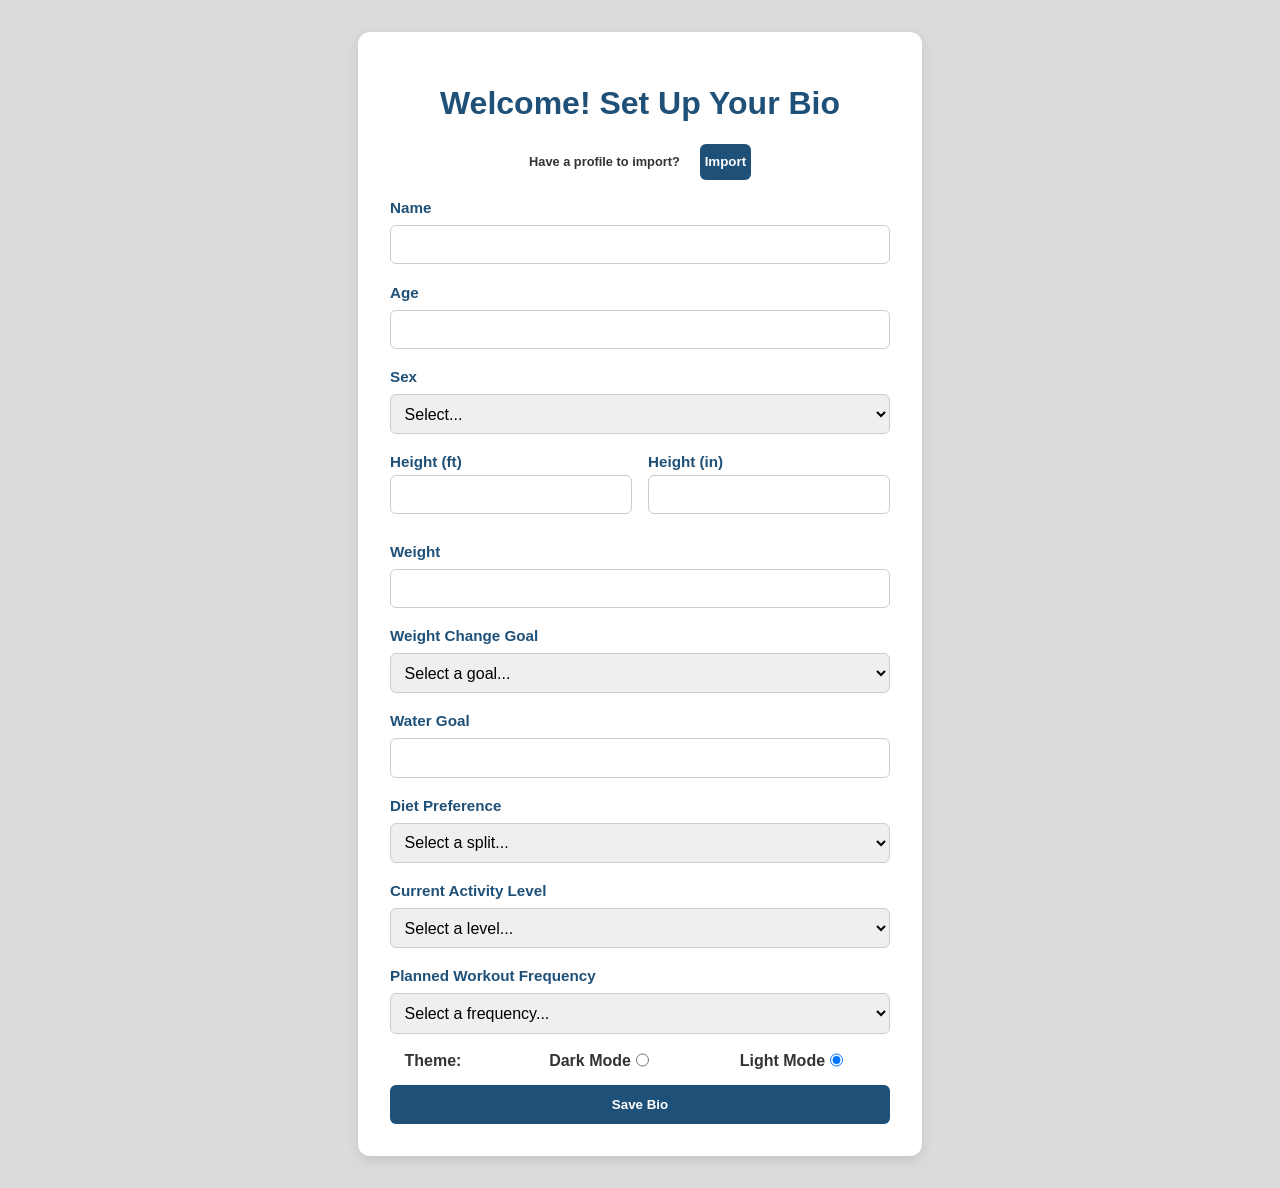
<file: index.html>
<!DOCTYPE html>
<html lang="en">

    <head>
        <meta charset="UTF-8">
        <title> Health App </title>
        <link rel="stylesheet" href="./styles/home.css">
        <link rel="stylesheet" href="./styles/header.css">
        <link rel="stylesheet" href="./styles/footer.css">
        <link rel="icon" type="image/x-icon" href="./images/favicon.ico">
    </head>

    <body>

        <header>
            <div id="header-top">
                <div id="title-logo">
                    <h1 id="title"><a href="index.html">Health Journal</a></h1>
                    <img id="logo" src="./images/heart" alt="Heart icon representing health and wellness">
                </div>
                <div id="world-clock">00:00:00 AM</div>
                <div id="nav-expand"></div>
            </div>

            <nav>
                <div id="menubar">
                    <ul>
                        <li><a href="index.html">Home</a></li>
                        <li><a href="nutrition.html">Nutrition</a></li>
                        <li><a href="exercise.html">Exercise</a></li>
                        <li><a href="bio.html">Bio</a></li>
                    </ul>
                </div>
            </nav>
        </header>


        <div class="grid-container">
            <div class="top-row">
                <h2 id="welcome"> Welcome Back,</h2>
                <h2 id="name"> No Name Found </h2>

            </div>

            <div id="col1" class="col">
                <h3><a href="bio.html">Daily Goals</a></h3>
                <div class="goals-div">
                </div>
            </div>

            <div id="col2" class="col">
                <h3><a href="nutrition.html">Nutrition</a></h3>
                <div class="nutrition-grid">
                    <div class="nutrient-group">
                        <div class="nutrient" id="prot">000%</div>
                        <div class="label">Protein</div>
                    </div>
                    <div class="nutrient-group">
                        <div class="nutrient" id="carb">000%</div>
                        <div class="label">Carbs</div>
                    </div>
                    <div class="nutrient-group">
                        <div class="nutrient" id="cal">000%</div>
                        <div class="label">Calories</div>
                    </div>
                    <div class="nutrient-group">
                        <div class="nutrient" id="fat">000%</div>
                        <div class="label">Fats</div>
                    </div>
                    <div class="nutrient-group">
                        <div class="nutrient" id="water">000%</div>
                        <div class="label">Water</div>
                    </div>
                </div>
            </div>

            <div id="col3" class="col">
                <h3><a href="exercise.html">Exercise</a></h3>
                <h4 id="split-label"> Today's Workout </h4>
                <h4 id="split-day"> No Workout Found</h4>
            </div>

        </div>
        

        <footer class="foot">
            <h1 id="resources-title" class="foot"> More Resources:</h1>
            <ul class="foot">
                <li class="foot"><a class="foot" href="https://www.myplate.gov/">MyPlate</a></li>
                <li class="foot"><a class="foot" href="https://www.jmu.edu/recreation/index.shtml">UREC</a></li>
            </ul>
        </footer>

        <script src="./scripts/header.js"></script>
        <script type="module" src="./scripts/home.js"></script>
    </body>
    



</html>
</file>
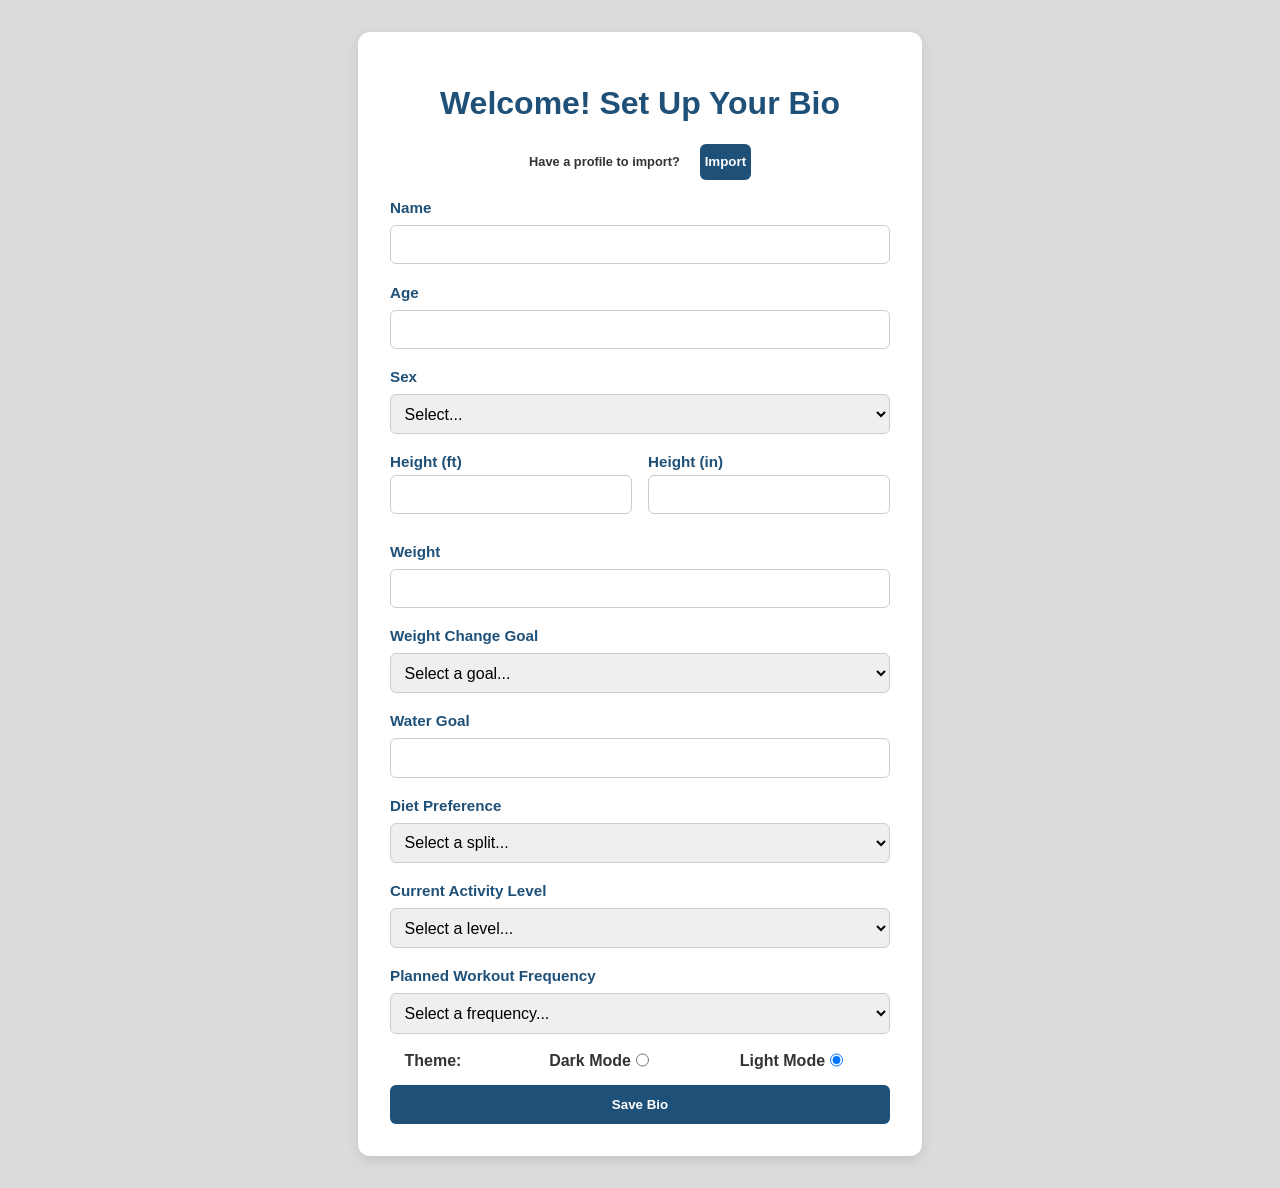
<file: bio.html>
<!DOCTYPE html>
<html lang="en">

    <head>
        <meta charset="UTF-8">
        <title> Bio </title>
        <link rel="stylesheet" href="./styles/header.css">
        <link rel="stylesheet" href="./styles/bio.css">
        <link rel="stylesheet" href="./styles/footer.css">
        <link rel="icon" type="image/x-icon" href="./images/favicon.ico">
    </head>

    <body>
        <header>
            <div id="header-top">
                <div id="title-logo">
                    <h1 id="title"><a href="index.html">Health Journal</a></h1>
                    <img id="logo" src="./images/heart" alt="Heart icon representing health and wellness">
                </div>
                <div id="world-clock">00:00:00 AM</div>
                <div id="nav-expand"></div>
            </div>

            <nav>
                <div id="menubar">
                    <ul>
                        <li><a href="index.html">Home</a></li>
                        <li><a href="nutrition.html">Nutrition</a></li>
                        <li><a href="exercise.html">Exercise</a></li>
                        <li><a href="bio.html">Bio</a></li>
                    </ul>
                </div>
            </nav>
        </header>
        <div id="bio-header">
            <button class="bio-butn" id="edit-profile-butn">Edit Profile</button>
            <button class="bio-butn" id="delete-profile">Delete Profile</button>
            <h2 id="bio-title"> Bio </h2>
            <button class="bio-butn" id="export-profile">Export Profile</button>
            <button class="bio-butn" id="change-mode-butn">Dark Mode</button>
        </div>
        
        <div id="bio-box">
            <section class="bio-section">
                <h3>Personal Information</h3>
                <ul>
                    <li><span>Name:</span><strong><span data-key="name"></span></strong></li>
                    <li><span>Age:</span><strong><span data-key="age"></span></strong></li>
                    <li><span>Sex:</span><strong><span data-key="sex"></span></strong></li>
                    <li><span>Height:</span><strong><span data-key="height"></span></strong></li>
                    <li><span>Weight:</span><strong><span data-key="weight"></span><span></span></strong></li>
                </ul>
            </section>

            <section class="bio-section">
                <h3>Health Goals</h3>
                <p id="goal-hint"> Edit Profile to Add Goals!</p>
                <ul id="goals-list">
                    <li>
                        <label>
                            <input type="checkbox" data-key="goal1">
                            <span>Drink 8 Cups of water</span>
                        </label>
                    </li>
                    <li>
                        <label>
                            <input type="checkbox" data-key="goal2">
                            <span>Walk 10,000 Steps</span>
                        </label>
                    </li>
                    <li>
                        <label>
                            <input type="checkbox" data-key="goal3">
                            <span>Sleep at least 7 hours</span>
                        </label>
                    </li>
                </ul>
            </section>

            <section class="bio-section">
                <h3>Nutrition Preferences</h3>
                <ul>
                    <li>
                        <span>Weight Goal:</span>
                        <strong><span data-key="goal"></span></strong>
                    </li>
                    <li>
                        <span>Water Intake:</span>
                        <strong><span data-key="water-goal"></span></strong>
                    </li>
                    <li>
                        <span>Macro Goal:</span>
                        <strong><span data-key="macro-split"></span></strong>
                    </li>
                    <li>
                        <span>Activity Level:</span>
                        <strong><span data-key="activity-lvl"></span></strong>
                    </li>
                    <li>
                        <span>Workout Frequency:</span>
                        <strong><span data-key="workout-freq"></span></strong>
                    </li>
                </ul>
            </section>
        </div>

        <script src="./scripts/header.js"></script>

        <footer class="foot">
            <h1 id="resources-title" class="foot"> More Resources:</h1>
            <ul class="foot">
                <li class="foot"><a class="foot" href="https://www.myplate.gov/">MyPlate</a></li>
                <li class="foot"><a class="foot" href="https://www.jmu.edu/recreation/index.shtml">UREC</a></li>
            </ul>
        </footer>

        <script type="module" src="./scripts/bio.js"></script>
    </body>



</html>
</file>
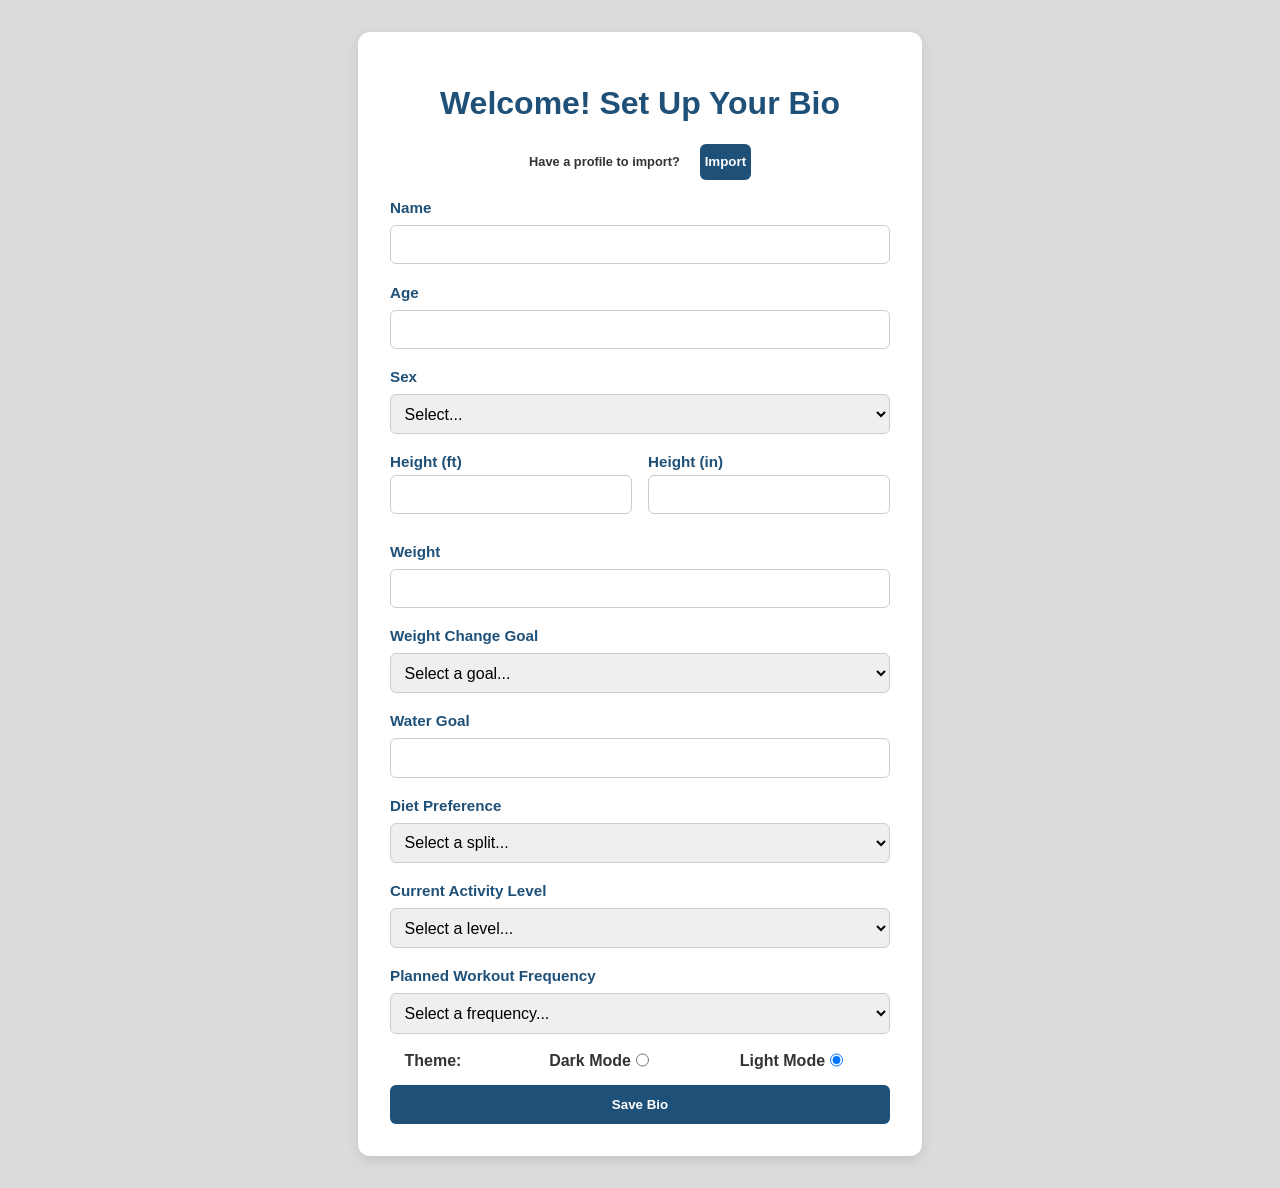
<file: exercise.html>
<!DOCTYPE html>
<html lang="en">

    <head>
        <meta charset="UTF-8">
        <title> Exercise </title>
        <link rel="stylesheet" href="./styles/header.css">
        <link rel="stylesheet" href="./styles/exercise.css">
        <link rel="stylesheet" href="./styles/footer.css">
        <link rel="icon" type="image/x-icon" href="./images/favicon.ico">
    </head>

    <body>
        <header>
            <div id="header-top">
                <div id="title-logo">
                    <h1 id="title"><a href="index.html">Health Journal</a></h1>
                    <img id="logo" src="./images/heart" alt="Heart icon representing health and wellness">
                </div>
                <div id="world-clock">00:00:00 AM</div>
                <div id="nav-expand"></div>
            </div>

            <nav>
                <div id="menubar">
                    <ul>
                        <li><a href="index.html">Home</a></li>
                        <li><a href="nutrition.html">Nutrition</a></li>
                        <li><a href="exercise.html">Exercise</a></li>
                        <li><a href="bio.html">Bio</a></li>
                    </ul>
                </div>
            </nav>
        </header>
        <h2 id="exercises-title"> Exercise </h2>
        <div id="exercise-box">
            <div id="exercise-box-header">
                <div id="day-div">
                    <button id="prev-day" class="change-day">&lt;</button>
                    <h1 id="day-label"> Day X </h1>
                    <button id="next-day" class="change-day">&gt;</button>
                </div>
            </div>

            <div id="exercise-box-body">
                <h2 id="split-name">Push Day</h2>
                <div id="lists-div">
                    <div class="muscle-box">
                        <label>Chest</label>
                        <ul class="exercise-list">
                            <li>Incline Dumbbell Press</li>
                            <li>Cable Chest Flies</li>
                        </ul>
                    </div>

                    <div class="muscle-box">
                        <label>Tricep</label>
                        <ul class="exercise-list">
                            <li>Cable Tricep Pushdown</li>
                            <li>Single Arm Tricep Overhead Extension</li>
                        </ul>
                    </div>

                    <div class="muscle-box">
                        <label>Shoulder</label>
                        <ul class="exercise-list">
                            <li>Dumbbell Lateral Raises</li>
                            <li>Dumbbell Shoulder Press</li>
                        </ul>
                    </div>

                </div>
            </div>
        </div>

        <script src="./scripts/header.js"></script>
        <script type="module" src="./scripts/exercise.js"></script>

        <footer class="foot">
            <h1 id="resources-title" class="foot"> More Resources:</h1>
            <ul class="foot">
                <li class="foot"><a class="foot" href="https://www.myplate.gov/">MyPlate</a></li>
                <li class="foot"><a class="foot" href="https://www.jmu.edu/recreation/index.shtml">UREC</a></li>
            </ul>
        </footer>
    </body>



</html>
</file>
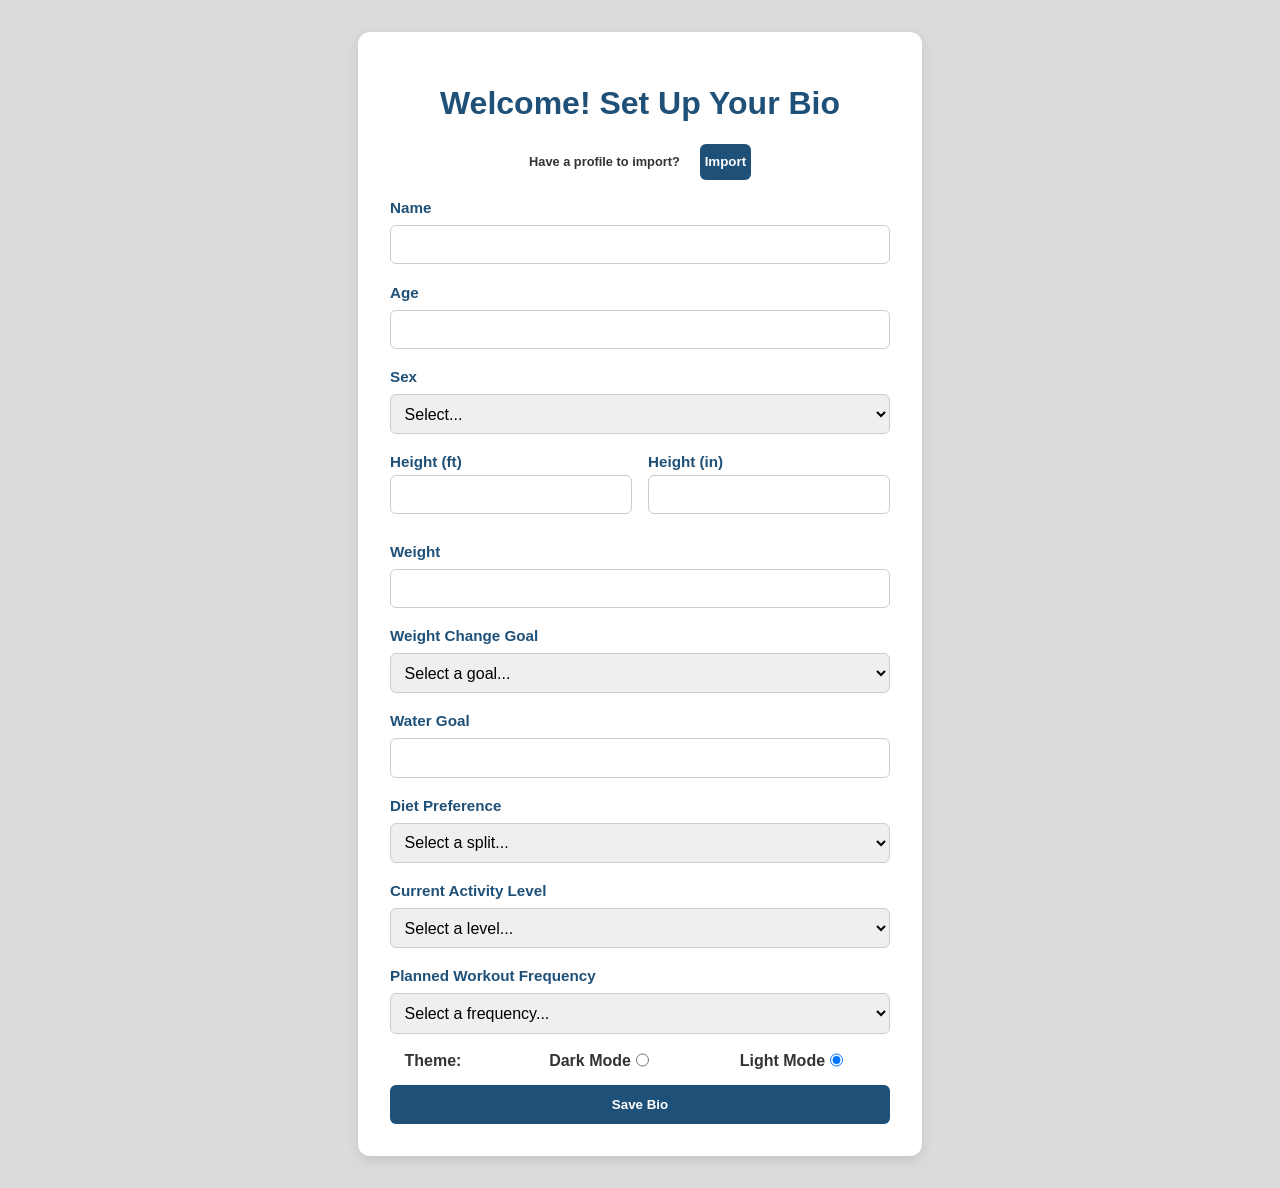
<file: nutrition.html>
<!DOCTYPE html>
<html lang="en">

    <head>
        <meta charset="UTF-8">
        <title> Nutrition </title>
        <link rel="stylesheet" href="./styles/header.css">
        <link rel="stylesheet" href="./styles/nutrition.css">
        <link rel="stylesheet" href="./styles/footer.css">
        <link rel="icon" type="image/x-icon" href="./images/favicon.ico">
    </head>

    <body>
        <header>
            <div id="header-top">
                <div id="title-logo">
                    <h1 id="title"><a href="index.html">Health Journal</a></h1>
                    <img id="logo" src="./images/heart" alt="Heart icon representing health and wellness">
                </div>
                <div id="world-clock">00:00:00 AM</div>
                <div id="nav-expand"></div>
            </div>

            <nav>
                <div id="menubar">
                    <ul>
                        <li><a href="index.html">Home</a></li>
                        <li><a href="nutrition.html">Nutrition</a></li>
                        <li><a href="exercise.html">Exercise</a></li>
                        <li><a href="bio.html">Bio</a></li>
                    </ul>
                </div>
            </nav>
        </header>
        <h2 id="nutr-title"> Nutrition </h2>
        <div id="nutr-box">
            <div id="nutr-box-header">
                <div id="header-left">
                    <button id="add-food-butn">Add Food</button>
                </div>
                <div id="day-div">
                    <button id="prev-day" class="change-day">&lt;</button>
                    <h1 id="day-label"> Day X </h1>
                    <button id="next-day" class="change-day">&gt;</button>
                </div>
                <div id="header-right">
                    <button id="toggle-view-butn">Toggle View</button>
                    <button id="exit-search">✖</button>
                </div>
            </div>
            <div id="nutrition-container">

                <div id="left-panel">
                    <div class="search-header">
                        <h2 id="food-search-label">Search for food</h2>
                    </div>
                    <div id="usda-search">
                        <label for="food-input" class="visually-hidden">Search for food</label>
                        <input type="text" id="food-input" placeholder="Search for food">
                        <div id="autocomplete-list" class="autocomplete-items"></div>
                    </div>
                </div>
              
                <div id="right-panel">

                    <div id="usda-info" style="display: none;">
                        <h3>Selected Food</h3>
                        <ul id="usda-details"></ul>
                        <button id="add-usda-food">Add</button>
                    </div>
              
                    <div id="custom-food" style="display: block;">
                        <h3 id="food-manual-label">Enter food manually</h3>
                        <form id="custom-form">
                            <label for="food-name" >Name</label>
                            <input id="food-name" name="food-name" class="macro-input" type="text" placeholder="Name" required>
                            <label for="food-quantity" >Quantity</label>
                            <input id="food-quantity" name="food-quantity" class="macro-input" type="number" placeholder="Quantity" min="0" value="1.0" required>
                            <label for="meal-input" >Meal</label>
                            <input list="meal-options" id="meal-input" name="meal-input" class="macro-input" placeholder="Meal">
                            <datalist id="meal-options">
                                <option value="Breakfast">
                                <option value="Lunch">
                                <option value="Dinner">
                                <option value="Snacks">
                            </datalist>
                            <label for="food-calories" >Calories</label>
                            <input id="food-calories" name="food-calories" class="macro-input" type="number" placeholder="Calories" min="0" required>
                            <label for="food-carbs" >Carbs</label>
                            <input id="food-carbs" name="food-carbs" class="macro-input" type="number" placeholder="Carbs" min="0">
                            <label for="food-fat" >Fat</label>
                            <input id="food-fat" name="food-fat" class="macro-input" type="number" placeholder="Fat" min="0">
                            <label for="food-protein" >Protein</label>
                            <input id="food-protein" name="food-protein" class="macro-input" type="number" placeholder="Protein" min="0">
                            <label for="food-fiber" >Fiber</label>
                            <input id="food-fiber" name="food-fiber" class="macro-input" type="number" placeholder="Fiber" min="0">
                            <label for="food-sodium" >Sodium</label>
                            <input id="food-sodium" name="food-sodium" class="macro-input" type="number" placeholder="Sodium" min="0">
                            <label for="food-sugar" >Sugar</label>
                            <input id="food-sugar" name="food-sugar" class="macro-input" type="number" placeholder="Sugar" min="0">
                            <button type="submit">Add</button>
                        </form>
                    </div>

                </div>
              
            </div>

            <div id="macro-view-box">
                <div class="macro-bar" id="calorie-bar"><h1>Calories</h1><p id="cal-count">0000 / 0000</p></div>
                <div class="macro-bar" id="carbs-bar"><h1>Carbs</h1><p id="carb-count">000g / 000g</p></div>
                <div class="macro-bar" id="fat-bar"><h1>Fat</h1><p id="fat-count">000g / 000g</p></div>
                <div class="macro-bar" id="protein-bar"><h1>Protein</h1><p id="prot-count">000g / 000g</p></div>
                <div class="macro-bar" id="fiber-bar"><h1>Fiber</h1><p id="fib-count">000g / 000g</p></div>
                <div class="macro-bar" id="sodium-bar"><h1>Sodium</h1><p id="sod-count">0000mg / 0000mg</p></div>
                <div class="macro-bar" id="sugar-bar"><h1>Sugar</h1><p id="sug-count">000g / 000g</p></div>
                <div id="water-div">
                    <div id="water-bar">
                        <h1>Water</h1><p id="water-count">000ml / 000ml</p>
                    </div>
                    <div id="change-water">
                        <button id="change-water-butn">+/-</button>
                    </div>
                    <div id="water-quantity">
                        <form id="water-form">
                            <label for="water-input" class="visually-hidden">Add/Remove Water</label>
                            <input id="water-input" name="water-input" type="number" placeholder="Add/Remove Water">
                        </form>
                    </div>
                </div>
                
                
                
            </div>
            <div id="food-view-box">
                <div class="meal-column" id="breakfast">
                    <h2>Breakfast</h2>
                    <ul id="breakfast-list"></ul>
                </div>
                <div class="meal-column" id="lunch">
                    <h2>Lunch</h2>
                    <ul id="lunch-list"></ul>
                </div>
                <div class="meal-column" id="dinner">
                    <h2>Dinner</h2>
                    <ul id="dinner-list"></ul>
                </div>
                <div class="meal-column" id="snacks">
                    <h2>Snacks</h2>
                    <ul id="snacks-list"></ul>
                </div>
            </div>

        </div>
        
        <script src="./scripts/header.js"></script>
        <script type="module" src="./scripts/nutrition.js"></script>
        
        <footer class="foot">
            <h1 id="resources-title" class="foot"> More Resources:</h1>
            <ul class="foot">
                <li class="foot"><a class="foot" href="https://www.myplate.gov/">MyPlate</a></li>
                <li class="foot"><a class="foot" href="https://www.jmu.edu/recreation/index.shtml">UREC</a></li>
            </ul>
        </footer>

    </body>

</html>
</file>
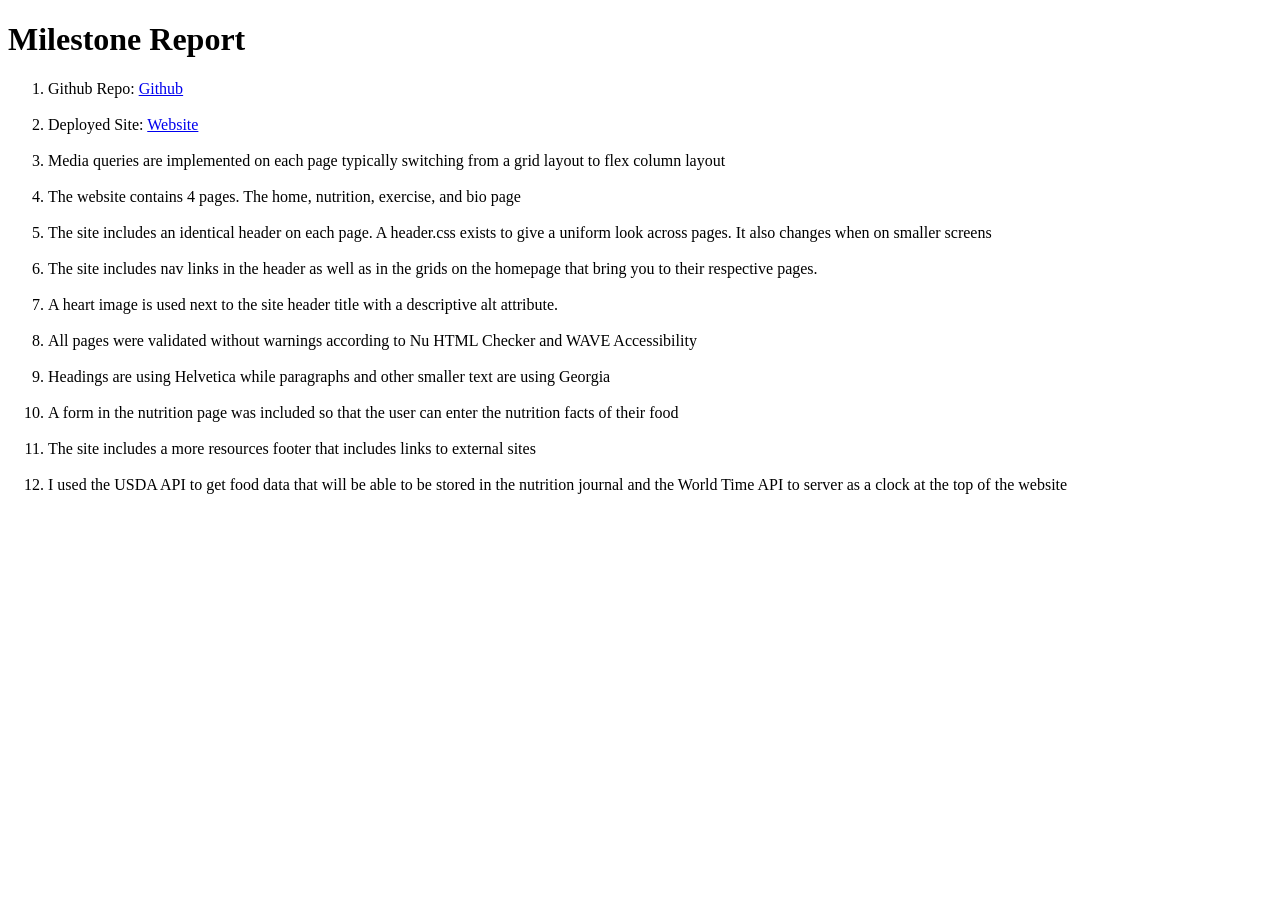
<file: report.html>
<!DOCTYPE html>
<html lang="en">

    <head>
        <meta charset="UTF-8">
        <title> Health App Report </title>
    </head>

    <body>
        <header>
            <h1>Milestone Report</h1>
        </header>
        <ol>
            <li>Github Repo: <a href="https://github.com/343S25/343-kirkpams-projects-christian-a.git">Github</a></li><br>
            <li>Deployed Site: <a href="https://w3stu.cs.jmu.edu/arroyocp/cs343/project/index.html">Website</a></li><br>
            <li>Media queries are implemented on each page typically switching from a grid layout to flex column layout</li><br>
            <li>The website contains 4 pages. The home, nutrition, exercise, and bio page</li><br>
            <li>The site includes an identical header on each page. A header.css exists to give a uniform look across pages. It also changes when on smaller screens</li><br>
            <li>The site includes nav links in the header as well as in the grids on the homepage that bring you to their respective pages.</li><br>
            <li>A heart image is used next to the site header title with a descriptive alt attribute.</li><br>
            <li>All pages were validated without warnings according to Nu HTML Checker and WAVE Accessibility</li><br>
            <li>Headings are using Helvetica while paragraphs and other smaller text are using Georgia</li><br>
            <li>A form in the nutrition page was included so that the user can enter the nutrition facts of their food</li><br>
            <li>The site includes a more resources footer that includes links to external sites</li><br>
            <li>I used the USDA API to get food data that will be able to be stored in the nutrition journal and the World Time API to server as a clock at the top of the website</li>
        </ol>
    </body>



</html>
</file>
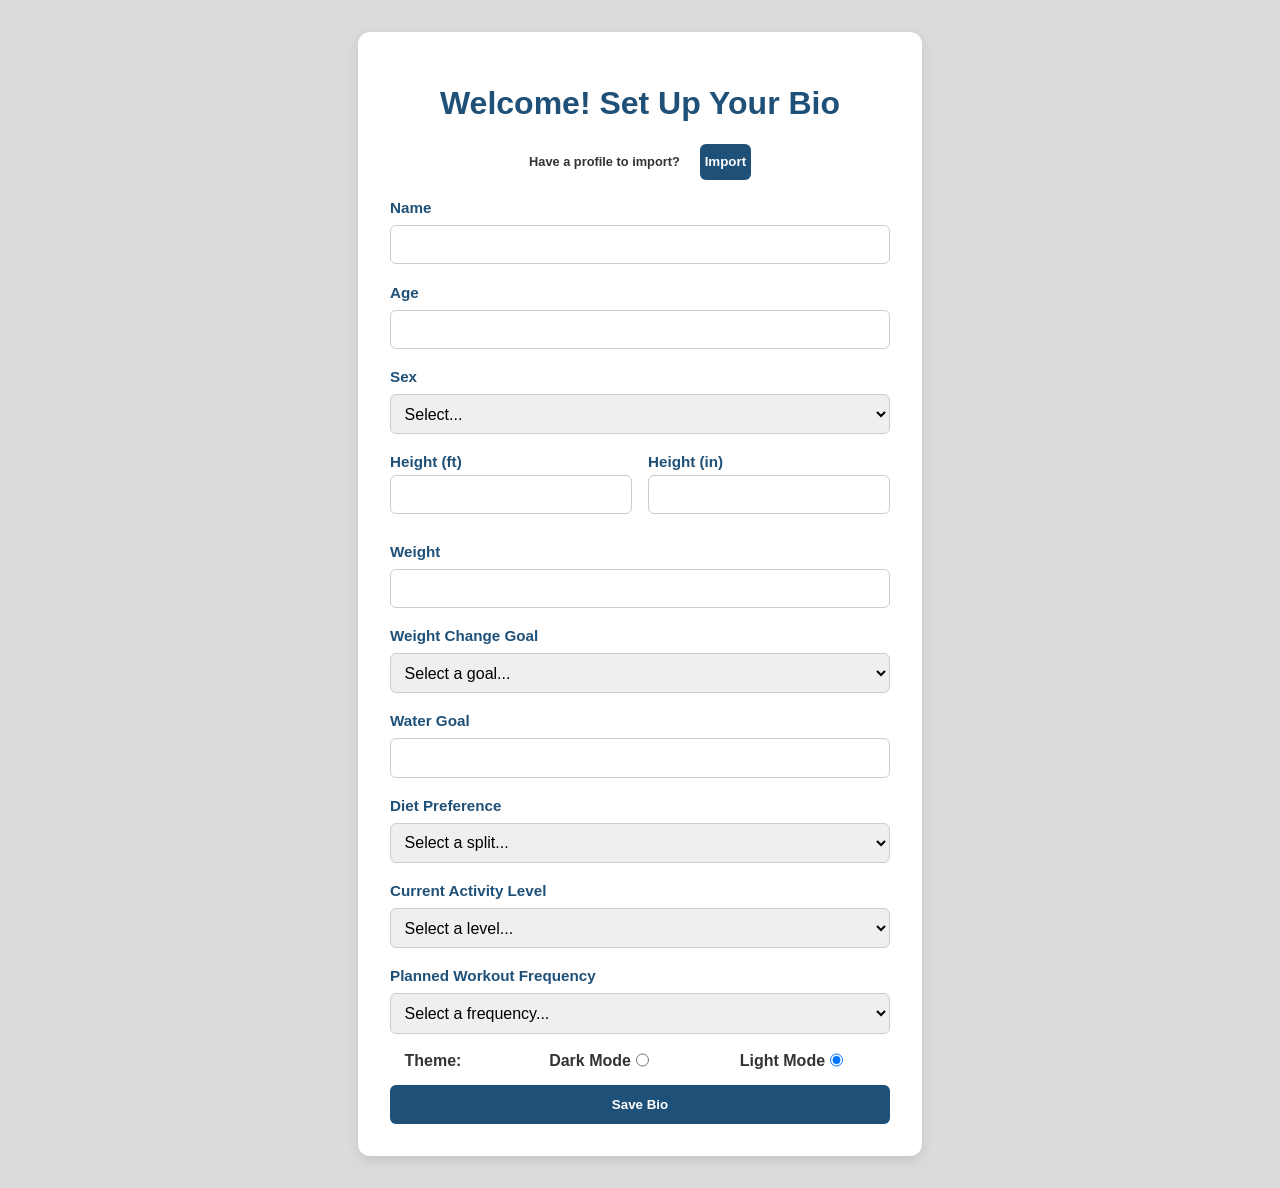
<file: setup.html>
<!DOCTYPE html>
<html lang="en">

    <head>
        <meta charset="UTF-8">
        <title> Setup Profile </title>
        <link rel="stylesheet" href="./styles/setup.css">

        <link rel="icon" type="image/x-icon" href="./images/favicon.ico">
    </head>

    <body>
        <main>
            <h1>Welcome! Set Up Your Bio</h1>
            <div id="import-div">
                <h2>Have a profile to import?</h2>
                <button id="import-btn">Import</button>
            </div>
            <form id="setup-form">
                <label for="name">Name</label>
                <input type="text" id="name" name="name" required>
                
        
                <label for="age">Age</label>
                <input type="number" id="age" name="age" min="0" required>
        
                <label for="sex">Sex</label>
                <select id="sex" name="sex" required>
                    <option value="">Select...</option>
                    <option value="Male">Male</option>
                    <option value="Female">Female</option>
                </select>
        
                <div class="height-inputs">
                    <div>
                        <label for="height-feet">Height (ft)</label>
                        <input type="number" id="height-feet" name="height-feet" min="0" required>
                    </div>
                    <div>
                        <label for="height-inches">Height (in)</label>
                        <input type="number" id="height-inches"name="height-inches" min="0" max="11" required>
                    </div>
                    
                </div>
        
                <label for="weight">Weight</label>
                <input id="weight" type="number" name="weight" min="0" required>

                <label>Weight Change Goal</label>
                <select name="goal" required>
                    <option value="">Select a goal...</option>
                    <option value="Maintain Weight">Maintain Weight</option>
                    <option value="Lose 0.5 lbs/week">Lose 0.5 lbs/week</option>
                    <option value="Lose 1 lbs/week">Lose 1 lbs/week</option>
                    <option value="Lose 1.5 lbs/week">Lose 1.5 lbs/week</option>
                    <option value="Lose 2 lbs/week">Lose 2 lbs/week</option>
                    <option value="Gain 0.5 lbs/week">Gain 0.5 lbs/week</option>
                    <option value="Gain 1 lbs/week">Gain 1 lbs/week</option>
                    <option value="Gain 1.5 lbs/week">Gain 1.5 lbs/week</option>
                    <option value="Gain 2 lbs/week">Gain 2 lbs/week</option>
                </select>
        
                <label for="water-goal">Water Goal</label>
                <input id="water-goal" type="number" name="waterGoal" min="0" required>
        
                <label>Diet Preference</label>
                <select name="macroSplit" required>
                    <option value="">Select a split...</option>
                    <option value="Balanced">Balanced</option>
                    <option value="High Protein">High Protein</option>
                    <option value="High Carb">High Carb</option>
                    <option value="Low Carb">Low Carb</option>
                </select>
        
                <label>Current Activity Level</label>
                <select name="activityLvl" required>
                    <option value="">Select a level...</option>
                    <option value="Sedentary">Sedentary</option>
                    <option value="Light">Light</option>
                    <option value="Moderate">Moderate</option>
                    <option value="Active">Active</option>
                    <option value="Very Active">Very Active</option>
                </select>

                <label>Planned Workout Frequency</label>
                <select name="workoutFreq" required>
                    <option value="">Select a frequency...</option>
                    <option value="1 Day">1 Day</option>
                    <option value="2 Days">2 Days</option>
                    <option value="3 Days">3 Days</option>
                    <option value="4 Days">4 Days</option>
                    <option value="5 Days">5 Days</option>
                    <option value="6 Days">6 Days</option>
                    <option value="7 Days">7 Days</option>
                </select>

                <div id="checkboxes">
                    <label id="theme-tag">Theme:</label>
                    <div class="themes">
                        <label for="dark">Dark Mode</label>
                        <input id="dark" type="radio" name="theme" value="dark">
                    </div>
                    <div class="themes">
                        <label for="light">Light Mode</label>
                        <input id="light" type="radio" name="theme" value="light" checked>
                    </div>
                </div>

        
                <button type="submit">Save Bio</button>
            </form>
        </main>

        <script type="module" src="./scripts/setup.js"></script>
    </body>
    


</html>
</file>
<file: styles/home.css>
html {
    height: 100%
}

body {
    margin: 0;
    background-color: #DCE6F0;
}

.grid-container {
    display: grid;
    grid-template-columns: 1fr 1fr 1fr;
    grid-template-rows: auto auto;
    gap: 3vw;
    margin: 0 0;
}

.col:nth-child(2) {
    margin-left: 2vw;
}

.col:nth-child(4) {
    margin-right: 2vw;
}

.top-row {
    grid-column: 1 / 4;
    grid-row: 1;
    text-align: center;
    font-family: Arial, Helvetica, sans-serif;
}

.top-row h2:first-child {
    color: #1E5078;
    text-shadow: 2px 2px 5px rgba(0, 0, 0, 0.3);
    font-size: 60px;
    font-weight: bold;
}

.top-row h2 {
    color: #283241;
    font-size: 50px;
    font-weight: normal;
    margin: 0;
}

.top-row h3 {
    color: #283241;
    font-size: 20px;
    font-weight: normal;
    margin: 0;
}

.col {
    background-color: #F5FAFF;
    border-radius: 64px;
    height: 67vh;
    margin-top: 0;
    margin-bottom: 1vh;
    box-shadow: 0 4px 10px rgba(0, 0, 0, 0.5);
}

.col h3 {
    display: flex;
    justify-content: center;
    font-size: 25px;
    color: #1E5078;
}

.nutrition-grid {
    display: grid;
    grid-template-areas:
        "a . b"
        ". c ."
        "d . e";
    grid-template-columns: 3fr 0.6fr 3fr;
    grid-template-rows: 3fr 0.6fr 3fr;
    width: 80%;
    height: 0;
    place-items: center;
}

.nutrition-grid .nutrient-group:nth-child(1) { grid-area: a; }
.nutrition-grid .nutrient-group:nth-child(2) { grid-area: b; }
.nutrition-grid .nutrient-group:nth-child(3) { grid-area: c; }
.nutrition-grid .nutrient-group:nth-child(4) { grid-area: d; }
.nutrition-grid .nutrient-group:nth-child(5) { grid-area: e; }

.nutrient-group {
    display: flex;
    flex-direction: column;
    align-items: center;
    justify-content: center;
}

.nutrient {
    background-color: #DCE6F0;
    color: #1E5078;
    width: 7vw;
    height: 14vh;
    border-radius: 50%;
    font-size: 32px;
    font-weight: normal;
    box-shadow: 0 4px 8px rgba(0,0,0,0.2);
    display: flex;
    justify-content: center;
    align-items: center;
    font-family: Arial, Helvetica, sans-serif;
}

.label {
    font-size: 24px;
    margin-top: 0.75vh;
    color: #283241;
    font-family: Arial, Helvetica, sans-serif;
}

#col2 {
    display: flex;
    flex-direction: column;
    align-items: center;
    justify-content: start;
}

#col2 h3 {
    font-size: 28px;
    margin-bottom: 2vh;
}


.col a {
    color: #1E5078;
    font-family: Arial, Helvetica, sans-serif;
    padding: 0 1.5rem;
    text-decoration: none;
}

#col3 {
    display: flex;
    flex-direction: column;
    align-items: center;
}

#split-label {
    display: flex;
    justify-content: center;
    align-items: center;
    font-size: 3vw;
    padding-top: 6vh;
    color: #1E5078;
    font-family: Arial, Helvetica, sans-serif;

}

#split-day {
    padding-top: 0;
    color: #283241;
    font-size: 2.5vw;
    font-family: Arial, Helvetica, sans-serif;
    font-weight: normal;
    align-items: center;
    margin-top: 0;
}

.goals-div input[type="checkbox"] {
    appearance: none;
    -webkit-appearance: none;
    width: 30px;
    height: 30px;
    border-radius: 50%;
    background-color: #DCE6F0;
    margin-right: 1vw;
    position: relative;
    cursor: pointer;
    transition: all 0.2s ease;
    display: inline-block;
    box-shadow: 0 4px 8px rgba(0,0,0,0.2);
}

.goals-div input[type="checkbox"]::after {
    content: "✔";
    position: absolute;
    top: -27px;
    left: 0px;
    font-size: 50px;
    color: green;
    display: none;
    pointer-events: none;
}

.goals-div input[type="checkbox"]:checked::after {
    display: block;
}

.goals-div label {
    display: flex;
    align-items: center;
    font-size: 20px;
    padding: 3vh 2vw;
    cursor: pointer;
    font-family: Arial, Helvetica, sans-serif;
    color: #283241;
}

p {
    font-family: Georgia, 'Times New Roman', Times, serif;
    font-size: 2vw;
    color: #283241;
    text-align: center;
    margin-top: 20vh;
}

/* Dark Mode */

body.dark-mode p {
    color: #90caf9; 
}

body.dark-mode {
    background-color: #121212;
}

body.dark-mode .col {
    background-color: #1e1e1e;
    box-shadow: none;
}

body.dark-mode .top-row h2:first-child,
body.dark-mode .col h3,
body.dark-mode #split-label,
body.dark-mode .col a {
    color: #90caf9;
}

body.dark-mode .top-row h2,
body.dark-mode .top-row h3,
body.dark-mode #split-day,
body.dark-mode .label,
body.dark-mode .goals-div label {
    color: #e0e0e0;
}

body.dark-mode .nutrient {
    background-color: #2c2c2c;
    color: #90caf9;
    box-shadow: none;
}

body.dark-mode .goals-div input[type="checkbox"] {
    background-color: #2c2c2c;
    box-shadow: none;
    accent-color: #90caf9;
    
}

body.dark-mode .goals-div input[type="checkbox"]::after {
    color: #66bb6a;
}

.goals-div label {
    cursor: default;
}

/* Small screen media query */
@media (max-width: 1200px) {

    .grid-container {
        display: flex;
        flex-direction: column;
        gap: 3vh;
        padding: 2vh 4vw;
    }

    #welcome {
        font-size: 58px;
        margin-bottom: 2vh;
    }

    #name {
        font-size: 38px;
        margin-bottom: 1vh;
    }

    .col {
        width: 80vw;
        height: 300px;
        padding: 2vh 2vw;
        margin: 0;
        align-self: center;
    }

    .nutrition-grid {
        display: flex;
        flex-wrap: wrap;
        justify-content: space-around;
        align-items: center;
        gap: 2.5vw;
        padding: 1vh 0;
    }

    .nutrient-group {
        margin: 1vw 0;
        display: flex;
        flex-direction: column;
        align-items: center;
        max-width: 100px;
    }

    .nutrient {
        width: 10vw;
        height: 10vw;
        font-size: 25px;
        border-radius: 50%;
        display: flex;
        align-items: center;
        justify-content: center;
    }

    .label {
        font-size: 2vw;
    }

    .goals-div label {
        font-size: 18px;
        padding: 1vh 1vw;
        display: flex;
        align-items: center;
        font-size: 18px;
        padding: 1vh 1vw;
        white-space: nowrap;
    }

    .goals-div {
        display: grid;
        grid-template-rows: repeat(3, auto);
        grid-auto-flow: column;
        gap: 2vh 3vw;
        justify-content: center;
    }

    #col3 {
        display: flex;
        flex-direction: column;
        align-items: center;
    }

    #split-label{
        font-size: 5vw;
        padding-top: 0;
        margin-top: 2vh;
        margin-bottom: 2vh;
    }

    #split-day {
        font-size: 4vw;
    }

    nav a {
        font-size: 16px;
        padding: 1vh 2vw;
    }

    p {
        margin-top: 5vw;
        font-size: 3vw;
    }


}
</file>
<file: styles/header.css>
header {
    display: flex;
    align-items: center;
    justify-content: space-between;
}

#logo {
    height: 35px;
    width: 35px;
    position: relative;
    top: 22px;
    left: 15px;
}

#title-logo {
    display: flex;
    justify-content: space-between;
}

#header-top {
    display: flex;
    align-items: center;
    justify-content: center;
    width: 100%;
    padding: 0 2vw;
    margin-left: 0vw;
}

#menubar {
    display: flex;
    box-shadow: 2px 2px 3px rgba(0, 0, 0, 0.2);
    border-radius: 16px;
    background-color: #F5FAFF;
    height: 6vh;
    width: 16vw;
    margin-top: 1vh;
    margin-right: 1vw;
    align-items: center;
    justify-content: space-evenly;
}

#title {
    margin-left: 0;
    padding: 0;
}

#title a {
    text-decoration: none;
    color:#1E5078;
    font-family: Arial, Helvetica, sans-serif;
    font-size: 1.5vw;
}

nav ul {
    display: flex;
    list-style-type: none;
    margin: 0;
    
}

nav ul:first-child {
    padding: 0;
}

nav a {
    color: #1E5078;
    font-family: Arial, Helvetica, sans-serif;
    font-size: .85vw;
    padding: 0 .5vw;
    text-decoration: none;
    
}

#world-clock {
    font-family: Arial, Helvetica, sans-serif;
    color:#1E5078;
    font-weight: bold;
    font-size: 1vw;
    flex-grow: 1;
    text-align: center;
    margin-left: 4vw;

}

/* Dark Mode */

body.dark-mode #menubar {
    background-color: #1e1e1e;
    box-shadow: none;

}

body.dark-mode #title a,
body.dark-mode nav a,
body.dark-mode #world-clock {
    color: #90caf9;
}

body.dark-mode #nav-expand {
    background-color: #2c2c2c;
    box-shadow: none;
}

body.dark-mode #nav-expand::before {
    color: #90caf9;
}

body.dark-mode header {
    background-color: #121212;

}



/* Small screen media query */
@media (max-width: 1400px) {
    header {
        padding: 2vh 0;
        flex-direction: column;
        align-items: stretch;
        background-color: #DCE6F0;
    }

    #logo {
        top: 20px;
        left: 15px;
    }

    nav {
        display: flex;
        align-items: flex-end;
    }

    #header-top {
        display: flex;
        justify-content: space-between;
        width: 95vw;
        position: relative;
    }


    #menubar {
        width: 60vw;
        height: 5vh;
        justify-content: center;
        margin-left: 35vw;
        display: none;


    }

    nav ul {
        display: flex;
        gap: 2vw;
        list-style: none;
        padding: 0;
        margin: 0;
    }

    nav a {
        padding: 0 4vw;
        font-size: 1.5vw;
    }

    #title {
        text-align: center;
        margin-left: 3vw;
    }

    #title a {
        font-size: 2.5vw;
    }

    #menubar.show {
        display: flex;
    }

    #nav-expand {
        cursor: pointer;
        display: flex; /* Add this */
        align-items: center; /* Center icon vertically */
        justify-content: center; /* Center icon horizontally */
        background-color: #F5FAFF;
        box-shadow: 2px 2px 3px rgba(0, 0, 0, 0.2);
        border-radius: 16px;
        width: 75px;
        height: 75px;
        position: relative;
    }
    
    #nav-expand::before {
        content: "☰";
        font-size: 38px;
        color: #1E5078;
        transform: rotate(0deg);
        transform-origin: center;
        transition: transform 0.2s ease;
    }
    
    #nav-expand.rotated::before {
        transform: rotate(90deg);
    }

    #world-clock {
        order: 1;
        font-size: 1.6vw;
        margin-left: 0;
        margin-right: 1vw;
        text-align: right;
    }

    #header-top {
        flex-direction: row;
        justify-content: space-between;
        align-items: center;
        width: 95vw;
        padding-left: 0;
    }

    #title-logo {
        order: 0;
    }

    #nav-expand {
        order: 2;
    }

}
</file>
<file: styles/footer.css>
footer {
    border-top: 2px solid #ccc;
    margin: 0;
    padding: 0;
    height: 125px;
    margin-top: 12vh;
    background-color: #1E5078;
    -webkit-font-smoothing: antialiased;
    
    
}
#resources-title {
    font-family: Arial, Helvetica, sans-serif;
    color: white;
    font-size: 20px;
    margin-left: 1vw;
    padding-top: 1vh;
}

.foot li {
    margin-left: 2vw;
    margin-bottom: 1vh;
    color: white;
}

.foot a {
    color: white;
    font-family: Georgia, serif;
}

.foot a:hover {
    color: gray;
}

/* Dark Mode */

body.dark-mode footer {
    background-color: #0D2C45;
    border-top: 2px solid #444;
}

body.dark-mode #resources-title {
    color: #f0f0f0;
}

body.dark-mode .foot li {
    color: #f0f0f0;
}

body.dark-mode .foot a {
    color: #a8d1ff;
}

body.dark-mode .foot a:hover {
    color: #ccc;
}
</file>
<file: styles/bio.css>
body {
    margin: 0;
    background-color: #DCE6F0;
}

#bio-title {
    display: flex;
    justify-content: center;
    color: #1E5078;
    text-shadow: 2px 2px 5px rgba(0, 0, 0, 0.3);
    font-family: Arial, Helvetica, sans-serif;
    font-size: 60px;
    font-weight: bold;
    margin: 2vh 0;
}

#bio-box {
    display: flex;
    flex-direction: row;
    justify-content: space-evenly;
    background-color: #F5FAFF;
    border-radius: 64px;
    height: 70vh;
    margin-top: 0;
    margin-bottom: 1vh;
    box-shadow: 0 4px 10px rgba(0, 0, 0, 0.5);
    margin: 0 4vw;
}

.bio-section {
    margin: 3vh 0;
    padding: 1.5vh 0;
}

.bio-section h3 {
    color: #1E5078;
    margin-bottom: 1vh;
    font-size: 1.8rem;
    border-bottom: 2px solid #AFCBDF;
    padding-bottom: 0.5vh;
    font-family: Arial, Helvetica, sans-serif;
}

.bio-section ul {
    list-style: none;
    padding-left: 0;
    font-family: Georgia, 'Times New Roman', Times, serif;
    width: 22vw;
}

.bio-section li, .bio-section p {
    margin: 1.5vh 0;
    font-size: 1.1rem;
    color: #333;
    font-family: Georgia, 'Times New Roman', Times, serif;
}

.bio-section li {
    display: flex;
    flex-direction: row;
    justify-content: space-between;
}

#bio-header {
    display: flex;
    justify-content: space-evenly;
    flex-direction: row;
    align-items: center;
}

.bio-butn {
    position: relative;
    top: 10px;
    margin-bottom: 2vh;
    display: flex;
    align-items: center;
    justify-content: center;
    height: 5vh;
    width: 6vw;
    border-radius: 8px;
    background-color: #F5FAFF;
    color: #1E5078;
    font-weight: bold;
    font-size: 15px;
    font-family: Arial, Helvetica, sans-serif;
    border: none;
    box-shadow: 0 1px 3px rgba(0, 0, 0, 0.5);
    cursor: pointer;
}

button:active {
    box-shadow: none;
}

input {
    width: 13vw;
}

#goals-list input[type="checkbox"] {
    appearance: none;
    -webkit-appearance: none;
    width: 30px;
    height: 30px;
    border-radius: 50%;
    background-color: #DCE6F0;
    margin-right: 1vw;
    position: relative;
    cursor: pointer;
    transition: all 0.2s ease;
    display: inline-block;
    box-shadow: 0 4px 8px rgba(0,0,0,0.2);
}

#goals-list input[type="checkbox"]::after {
    content: "✔";
    position: absolute;
    top: -27px;
    left: 0px;
    font-size: 50px;
    color: green;
    display: none;
    pointer-events: none;
}

#goals-list input[type="checkbox"]:checked::after {
    display: block;
}

#goals-list span {
    position: relative;
    top: -10px;
}

.delete-goal {
    display: flex;
    align-items: center;
    justify-content: center;
    color: red;
    border: 1px solid lightgray;
    cursor: pointer;
    box-shadow: 0 1px 1px rgba(0, 0, 0, 0.25);
    width: 1vw;
    height: 2vh;
    border-radius: 5px;
}

#add-goal {
    display: flex;
    align-items: center;
    justify-content: center;
    height: 3vh;
    width: 4vw;
    border-radius: 8px;
    background-color: #DCE6F0;
    color: #1E5078;
    font-weight: bold;
    font-size: .6vw;
    font-family: Arial, Helvetica, sans-serif;
    border: none;
    box-shadow: 0 1px 3px rgba(0, 0, 0, 0.5);
    cursor: pointer;
}

input {
    width: 12vw;
    margin-right: 0;
    padding-right: 0;
}

select {
    width: 12.1vw;
    margin-right: 0;
    padding-right: 0; 
}

#goal-hint {
    font-size: 0.75vw;
    color: rgba(0, 0, 0, 1);
}

.feet-input {
    width: 5.25vw;
}

.inches-input {
    width: 5.25vw;
}




/* Dark Mode */

body.dark-mode #goal-hint {
    color: #7e7e7e;
}

body.dark-mode .delete-goal {
    background-color: #2a2a2a;
    border-color: #373737;
}

body.dark-mode #add-goal {
    background-color: #2a2a2a;
    color: #90caf9;
    box-shadow: none;
}

body.dark-mode #goals-list input[type="checkbox"] {
    background-color: #2c2c2c;
    box-shadow: none;
    accent-color: #90caf9;
}

body.dark-mode {
    background-color: #121212;
    color: #e0e0e0;
}

body.dark-mode #bio-title {
    color: #90caf9;
    text-shadow: none;
}

body.dark-mode #bio-box {
    background-color: #1e1e1e;
    box-shadow: none;
}

body.dark-mode .bio-section h3 {
    color: #90caf9;
    border-bottom: 2px solid #546e7a;
}

body.dark-mode .bio-section li,
body.dark-mode .bio-section p {
    color: #f0f0f0;
}

body.dark-mode .bio-butn {
    background-color: #2c3e50;
    color: #ffffff;
    box-shadow: none;
}

body.dark-mode input,
body.dark-mode select {
    background-color: #2a2a2a;
    color: #ffffff;
    border: 1px solid #444;
}

/*smaller screen media query */
@media (max-width: 1200px) {
    #bio-box {
        height: auto;
        flex-direction: column;
        align-items: center;
        text-align: center;
    }

    .bio-section {
        width: 80%;
        margin-bottom: 2vh;
    }

    .bio-section ul {
        width: 100%;
    }

    .bio-section li span,
    .bio-section li strong span {
        font-size: 2vw;
        line-height: 1.5;
    }

    #goals-list label {
        display: flex;
        align-items: center;
        justify-content: center;
        flex-direction: column;
        gap: 1vh;
    }

    #goals-list span {
        font-size: 1rem;
    }

    #goal-hint {
        font-size: 2vw;
    }

    .delete-goal {
        width: 3vw;
        height: 3vh;
        margin-top: 1vh;
    }

    #add-goal {
        font-size: 1rem;
        width: auto;
        padding: 0.5rem 1rem;
    }

    input{
        width: 40.6vw;
    }
    
    select {
        width: 41vw;
    }

    .feet-input {
        width: 18.2vw;
    }

    .inches-input {
        width: 18.2vw;
    }

    .bio-butn {
        width: 10vw;
        height: 5vh;
        border-radius: 8px;
        font-size: 1.5vw;
    }

    #edit-profile-butn {
        margin-left: 15vw;
    
    }
    
    #change-mode-butn {
        margin-right: 15vw;
    }

}
</file>
<file: styles/exercise.css>
body {
    margin: 0;
    background-color: #DCE6F0;
}

#exercises-title {
    display: flex;
    justify-content: center;
    color: #1E5078;
    text-shadow: 2px 2px 5px rgba(0, 0, 0, 0.3);
    font-family: Arial, Helvetica, sans-serif;
    font-size: 60px;
    font-weight: bold;
    margin: 2vh 0;
}

#exercise-box {
    background-color: #F5FAFF;
    border-radius: 64px;
    height: 70vh;
    margin-top: 0;
    margin-bottom: 1vh;
    box-shadow: 0 4px 10px rgba(0, 0, 0, 0.5);
    margin: 0 4vw;
}

#exercise-box-header {
    display: flex;
    justify-content: center;
    align-items: center;
    padding: 2vh 2vw;
    gap: 1vw;
}

#exercise-box-header button {
    display: flex;
    align-items: center;
    justify-content: center;
    height: 5vh;
    width: 6vw;
    border-radius: 8px;
    background-color: #DCE6F0;
    color: #1E5078;
    font-weight: bold;
    font-size: 15px;
    font-family: Arial, Helvetica, sans-serif;
    border: none;
    box-shadow: 0 1px 3px rgba(0, 0, 0, 0.5);
    cursor: pointer;
}

#exercise-box .change-day {
    border-width: 0;
    box-shadow: 0 1px 3px rgba(0, 0, 0, 0.5);
    height: 5vh;
    width: 2.5vw;
    border-radius: 100%;
    font-size: 20px;
}

#day-label {
    font-family: Arial, Helvetica, sans-serif;
    color:#1E5078;
}

#day-div {
    display: flex;
    align-items: center;
    justify-content: center;
    gap: 1vw;
}

#exercise-box button:active {
    box-shadow: none;
}

#exercise-box-body {
    margin-top: 0;
    width: 100%;
    display: flex;
    flex-direction: column;
    justify-content: center;
    align-items: center;
}

#split-name {
    font-size: 2.5vw;
    margin-top: 0;
    font-weight: bold;
    color: #1E5078;
    font-family: Arial, Helvetica, sans-serif;
    margin-bottom: 2vh;
    padding-bottom: 1vh;
    padding-top: 1vh;
    text-align: center;
    text-shadow: 1px 1px 2px rgba(0, 0, 0, 0.2);
    width: 25%;
    border-top: 2px solid #DCE6F0;
    border-bottom: 2px solid #DCE6F0;
}

ul {
    list-style-type: none;
    margin-top: 0;
}

.exercise-list li {
    font-size: 1vw;
    padding: 2vh 0;
    color: #333;
    font-family: Arial, sans-serif;
    text-align: center;
}

#lists-div {
    display: flex;
    flex-direction: row;
    justify-content: center;
    gap: 5vw;
    margin-top: 2vh;
}

#lists-div > div {
    display: flex;
    flex-direction: column;
    align-items: center;
    background-color: #eaf2fb;
    padding: 2vh 2vw;
    border-radius: 16px;
    box-shadow: 0 2px 6px rgba(0, 0, 0, 0.2);
    min-width: 160px;
}

#lists-div label {
    font-weight: bold;
    font-size: 1.3vw;
    color: #1E5078;
    margin-bottom: 1vh;
    text-align: center;
    font-family: Arial, sans-serif;
}

.exercise-list {
    padding: 0;
    margin: 0;
    width: 100%;
}

#lists-div h3 {
    font-size: 1vw;
    font-weight: normal;
    color: #555;
    margin-top: 0.5vh;
    margin-bottom: 1vh;
    font-style: italic;
    text-align: center;
    font-family: Arial, sans-serif;
}

#rest-div {
    text-align: center;
    padding: 2vh 2vw;
    background-color: #eaf2fb;
    border-radius: 16px;
    box-shadow: 0 2px 6px rgba(0, 0, 0, 0.2);
    font-size: 1.2vw;
    color: #1E5078;
    font-family: Georgia, 'Times New Roman', Times, serif;
}


/* Dark Mode */

body.dark-mode {
    background-color: #121212;
}

body.dark-mode #exercises-title {
    color: #90caf9;
    text-shadow: none;
}

body.dark-mode #exercise-box {
    background-color: #1e1e1e;
    box-shadow: none;
}

body.dark-mode #exercise-box-header button,
body.dark-mode #exercise-box .change-day {
    background-color: #2a2a2a;
    color: #90caf9;
    box-shadow: none;
}

body.dark-mode #day-label,
#rest-div {
    color: #90caf9;
}

body.dark-mode #split-name {
    color: #90caf9;
    border-top: 2px solid #2a2a2a;
    border-bottom: 2px solid #2a2a2a;
    text-shadow: none;
}

body.dark-mode #lists-div > div {
    background-color: #2a2a2a;
    box-shadow: none;
}

body.dark-mode #lists-div label {
    color: #90caf9;
}

body.dark-mode #lists-div h3 {
    color: #b0bec5;
}

body.dark-mode .exercise-list li {
    color: #eeeeee;
}

/* Small screen media query */
@media (max-width: 1200px) {
    #lists-div {
        flex-direction: column;
        height: auto;
        margin-bottom: 4vh;
    }

    #exercise-box {
        height: auto;
    }

    #exercise-box-body {
        height: auto;
    }


    .muscle-box {
        height: auto;
        width: 50vw;
    }

    #split-name {
        width: 80%;
        font-size: 4vw;
    }

    .exercise-list li {
        font-size: 2vw;
    }

    #lists-div label {
        font-size: 3vw;
    }

    #rest-div {
        font-size: 2vw;
    }

    #exercise-box .change-day {
        height: 4vh;
        width: 4vw;
    }

    #next-day {
        margin-left: 2vw;
    }

    #prev-day {
        margin-right: 2vw;
    }


}
</file>
<file: styles/nutrition.css>
html {
    height: 100%
}

body {
    margin: 0;
    background-color: #DCE6F0;
}

#nutr-title {
    display: flex;
    justify-content: center;
    color: #1E5078;
    text-shadow: 2px 2px 5px rgba(0, 0, 0, 0.3);
    font-family: Arial, Helvetica, sans-serif;
    font-size: 60px;
    font-weight: bold;
    margin: 2vh 0;
    
}

#nutr-box {
    background-color: #F5FAFF;
    border-radius: 64px;
    min-height: 80vh;
    height: auto;
    margin-top: 0;
    margin-bottom: 1vh;
    box-shadow: 0 4px 10px rgba(0, 0, 0, 0.5);
    margin: 0 4vw;
}


#nutr-box-header button {
    display: flex;
    align-items: center;
    justify-content: center;
    height: 5vh;
    width: 6vw;
    border-radius: 8px;
    background-color: #DCE6F0;
    color: #1E5078;
    font-weight: bold;
    font-size: 15px;
    font-family: Arial, Helvetica, sans-serif;
    border: none;
    box-shadow: 0 1px 3px rgba(0, 0, 0, 0.5);
    cursor: pointer;
}

#macro-view-box,
#food-view-box,
#nutrition-container {
    display: none;
    justify-content: space-between;
    gap: 2rem;
    padding: 0 1.5rem;
    max-width:  70vw;
    margin: auto;
    background-color: #f8f9fa;
    background: none;
}

#macro-view-box {
    display: flex;
    flex-direction: column;
    align-items: center;
    padding: 0;
    padding-bottom: 4vh;
}

.macro-bar {
    width: 40vw;
    height: 5vh;
    background-color: #DCE6F0;
    display: flex;
    align-items: center;
    justify-content: space-between;
    padding-left: 1vw;
    color: #1E5078;
    font-family: Georgia, 'Times New Roman', Times, serif;
    border-radius: 10px;
    
}

#macro-view-box h1 {
    font-size: 1vw;
    flex-basis: 30%;
    text-align: left;
}

#macro-view-box p {
    font-size: 1vw;
    flex-basis: 70%;
    text-align: right;
    padding-right: 1vw;
}

#water-div {
    display: flex;
    align-items: center;
    height: 5vh;
    width: 40vw;
    border-radius: 10px;
    font-family: Georgia, 'Times New Roman', Times, serif;
    color: #1E5078;
    gap: 1vw;
}

#water-bar {
    flex: 1;
    height: 100%;
    background-color: #DCE6F0;
    display: flex;
    align-items: center;
    padding-left: 1vw;
    border-radius: 10px;
    font-size: 1vw;
    justify-content: flex-start;
    margin-left: -.5vw;
}


#change-water {
    height: 100%;
    display: flex;
    align-items: center;
    justify-content: center;
}


#change-water-butn{
    width: 2.5vw;
    height: 4.8vh;
    font-size: 1.25vw;
    border: none;
    background-color: #DCE6F0;
    border-radius: 10px;
    box-shadow: 0 1px 3px rgba(0, 0, 0, 0.5);
    cursor: pointer;
    color: #1E5078;
}

#nutr-box-header {
    display: flex;
    justify-content: space-between;
    align-items: center;
    padding: 2vh 2vw;
    gap: 1vw;
}

#header-left, #header-right {
    display: flex;
    align-items: center;
    gap: 1vw;
}

#nutr-box-header #exit-search {
    display: none;
}

#nutr-box h1 {
    font-family: Arial, Helvetica, sans-serif;
}

#nutr-box .change-day {
    border-width: 0;
    box-shadow: 0 1px 3px rgba(0, 0, 0, 0.5);
    height: 5vh;
    width: 2.5vw;
    border-radius: 100%;
    font-size: 20px;
}

#nutr-box button:active {
    box-shadow: none;
}

#day-label {
    color:#1E5078;
}

#day-div {
    display: flex;
    align-items: center;
    justify-content: center;
    gap: 1vw;
}

#food-input {
  width: 90%;
  padding: 0.5rem;
  margin-top: 0.5rem;
  font-size: 1rem;
  font-family: Georgia, 'Times New Roman', Times, serif;
}

#usda-search {
    position: relative;
    margin-left: -8rem;
}
  
#left-panel, #right-panel {
    flex: 1;
    position: relative;
}

#left-panel {
    margin-right: 5vw;
}

#right-panel {
    margin-left: 5vw;
}
  
.search-header {
    display: flex;
    justify-content: space-between;
    align-items: center;
    width: 100%;
}
  
.autocomplete-items {
    position: absolute;
    top: 100%;
    left: 0;
    right: 0;
    background: white;
    border: 1px solid #ddd;
    max-height: 200px;
    overflow-y: auto;
    z-index: 10;
}

#autocomplete-list:empty {
    display: none;
}
  
.autocomplete-items div {
    padding: 8px;
    cursor: pointer;
    border-bottom: 1px solid #eee;
}
  
.autocomplete-items div:hover {
    background-color: #e0f0ff;
}
  
  
#custom-food form {
    display: flex;
    flex-direction: column;
}

#food-search-label {
    text-align: center;
    width: 70%;
}

#food-search-label, #food-manual-label {
    font-family: Georgia, 'Times New Roman', Times, serif;
    color: #1E5078;
}

#custom-form input {
    width: 120%;
    margin-top: .5rem;
    padding: 0.5rem;
    font-family: Georgia, 'Times New Roman', Times, serif;
}

#custom-form button {
    width: 50%;
    height: 5vh;
    font-weight: bold;
    margin-top: 1.1rem;
    margin-left: 6rem;
    margin-bottom: 1vh;
    padding: 0.6rem;
    font-size: 1rem;
    font-family: Arial, Helvetica, sans-serif;
    background-color: #1E5078;
    color: white;
    border: none;
    border-radius: 6px;
    box-shadow: 0 1px 3px rgba(0, 0, 0, 0.3);
    cursor: pointer;
    align-self: center;
}

.visually-hidden {
    position: absolute !important;
    height: 1px; width: 1px;
    overflow: hidden;
    clip: rect(1px, 1px, 1px, 1px);
    white-space: nowrap;
}

.meal-column {
    display: flex;
    flex-direction: column;
    align-items: center;
}

.meal-column:last-child {
    border-right: none;
}

.meal-column h2 {
    color: #1E5078;
    font-family: Arial, Helvetica, sans-serif;
    display: flex;
    justify-content: center;
}

.meal-column ul {
    display: flex;
    justify-content: center;
    flex-direction: column;
    padding-left: 0;
    width: 17vw;
}

.meal-column li {
    list-style-type: none;
    border-bottom: 1px solid #ddd;
    padding: 3vh 1vw;
    display: flex;
    justify-content: space-between;
    font-family: Georgia, 'Times New Roman', Times, serif;
    color: #1E5078;
    font-weight: bold;
}

.meal-column p {
    font-family: Georgia, 'Times New Roman', Times, serif;
    color: #1E5078;
    font-weight: bold;
}

.food-delete-butn {
    color: red;
    border: 1px solid lightgray;
    cursor: pointer;
    box-shadow: 0 1px 1px rgba(0, 0, 0, 0.25);
    width: 1vw;
    height: 2vh;
    border-radius: 5px;
}

#water-quantity {
    display: none;
    align-items: center;
    justify-content: center;
    margin-left: auto;
    height: 100%;
}

#custom-form label {
    margin-top: 1vh;
    margin-bottom: 0;
    padding: 0;
    font-family: Georgia, 'Times New Roman', Times, serif;
    color: #1E5078;
}





/* Dark Mode */

body.dark-mode {
    background-color: #121212;
}

body.dark-mode #nutr-title,
body.dark-mode .meal-column h2,
body.dark-mode #split-label,
body.dark-mode #split-day,
body.dark-mode #food-search-label,
body.dark-mode #food-manual-label,
body.dark-mode label,
body.dark-mode #day-label {
    color: #90caf9;
}

body.dark-mode #nutr-box,
body.dark-mode .meal-column li,
body.dark-mode .macro-bar,
body.dark-mode #water-bar,
body.dark-mode #nutrition-container,
body.dark-mode #macro-view-box,
body.dark-mode #food-view-box {
    background-color: #1e1e1e;
    color: #eeeeee;
}

body.dark-mode .macro-bar,
body.dark-mode #water-bar {
    color: #90caf9;
    background-color: #2a2a2a;
}

body.dark-mode .meal-column p,
body.dark-mode .meal-column li {
    color: #90caf9;
    border-color: #444;
}

body.dark-mode #custom-form label {
    color: #90caf9;
}

body.dark-mode .food-delete-butn {
    background-color: #2a2a2a;
    border-color: #373737;
}

body.dark-mode #custom-form button {
    background-color: #1976d2;
    color: #fff;
    box-shadow: none;
}

body.dark-mode input,
body.dark-mode #food-input,
body.dark-mode #custom-form input {
    background-color: #2a2a2a;
    color: #eee;
    border: 1px solid #555;
}

body.dark-mode #change-water-butn,
body.dark-mode #nutr-box-header button,
body.dark-mode .change-day {
    background-color: #2a2a2a;
    color: #90caf9;
    box-shadow: none;
}

body.dark-mode .autocomplete-items {
    background-color: #2a2a2a;
    color: #eee;
    border-color: #666;
}

body.dark-mode .autocomplete-items div:hover {
    background-color: #37474f;
}




/*smaller screen media query */
@media (max-width: 1200px) {

    #left-panel {
        margin-right: 0;
    }

    #right-panel {
        margin-left: 0;
    }

    #food-input {
        width: 90%;
    }

    #custom-form input {
        width: 130%;
        margin-left: -4vw;
    }

    #custom-form button {
        width: 8vw;
        height: 3vw;
        margin-left: 0;
        padding: 0;
    }

    #add-food-butn {
        margin-left: 2vw;
    }

    #toggle-view-butn, #exit-search {
        margin-right: 2vw
    }

    #nutr-box .change-day {
        width: 4vw;
        height: 4vh;
    }

    #nutr-box #next-day {
        margin-left: 2vw;
    }

    #nutr-box #prev-day {
        margin-right: 2vw;
    }

    #nutr-box-header button {
        font-size: 1.4vw;
        height: 5vw;
        width: 9vw;
    }

    #usda-search {
        margin-left: -3vw;
        width: 140%;
    }

    #macro-view-box h1 {
        font-size: 1.5vw;
    }
    
    #macro-view-box p {
        font-size: 1.5vw;
    }

    #food-view-box {
        flex-direction: column;
    }

    .food-delete-butn {
        width: 2vw;
    }

    .meal-column h2 {
        width: 50%;
        padding: 1vh 0;
        border-top: 1px solid #ddd;
        border-bottom: 1px solid #ddd;
    }

    .meal-column ul {
        width: 100%;
    }

    .meal-column li:first-child {
        margin-top: 0;
        padding-top: 0;
    }

    #change-water-butn{
        width: 4.5vw;
        height: 4.5vh;
        font-size: 2vw;
    }
    

}
</file>
<file: styles/setup.css>
body {
    margin: 0;
    font-family: Arial, Helvetica, sans-serif;
    background-color: #dbdbdb;
    padding: 2rem;
}
  
main {
    max-width: 500px;
    margin: auto;
    background: #ffffff;
    padding: 2rem;
    border-radius: 12px;
    box-shadow: 0 4px 12px rgba(0, 0, 0, 0.1);
}
  
h1 {
    text-align: center;
    color: #1e5078;
}
  
form > label {
    font-size: 0.95rem;
    font-weight: bold;
    color: #1e5078;
    margin-top: 1.2rem;
    padding-bottom: 1vh;
    margin-bottom: 0;
}
  
form {
    display: flex;
    flex-direction: column;
    
}
  
label {
    display: flex;
    flex-direction: column;
    font-weight: bold;
    color: #333;
    padding-bottom: 1.7vh;
}
  
input, select {
    padding: 0.6rem;
    border-radius: 6px;
    border: 1px solid #ccc;
    font-size: 1rem;
    box-sizing: border-box;
}

.height-inputs {
    display: flex;
    justify-content: space-between;
    gap: 1rem;
    margin: 0rem 0;
}
  
.height-inputs div {
    flex: 1;
    display: flex;
    flex-direction: column;
    gap: 0.3rem;
    padding: 0.6rem 0;
}
  
.height-inputs input {
    width: 100%;
    padding: 0.6rem;
    border-radius: 6px;
    border: 1px solid #ccc;
    font-size: 1rem;
}

.height-inputs label {
    font-weight: bold;
    font-size: 0.95rem;
    margin-top: 1vh;
    padding-bottom: 0;
    color: #1e5078;
}
  
button {
    padding: 0.75rem;
    background-color: #1e5078;
    color: white;
    border: none;
    border-radius: 6px;
    cursor: pointer;
    font-weight: bold;
}
  
button:hover,
#import-btn:hover {
    background-color: #174066;
}

#checkboxes{
    display: flex;
    flex-direction: row;
    justify-content: space-around;
    margin-top: 2vh;
}

#theme-tag {
    margin-left: -2.3vw;
}

.themes {
    display: flex;
    flex-direction: row;
}

#checkboxes input {
    position: relative;
    top: -10px;
}

#import-div {
    display: flex;
    justify-content: center;
    align-items: center;
    margin: 0;
}

#import-div h2 {
    font-size: 1vw;
    color: #333;
    margin-right: 20px;
}

#import-btn {
    padding: 0.75rem;
    width: 4vw;
    height: 4vh;
    background-color: #1e5078;
    color: white;
    border: none;
    border-radius: 6px;
    cursor: pointer;
    font-weight: bold;
    display: flex;
    justify-content: center;
    align-items: center;
}

/* Dark Mode */

body.dark-mode {
    background-color: #121212;
    color: #e0e0e0;
}

body.dark-mode main {
    background-color: #1e1e1e;
    box-shadow: none;
}

body.dark-mode h1 {
    color: #90caf9;
}

body.dark-mode label,
body.dark-mode #import-div h2 {
    color: #e0e0e0;
}

body.dark-mode input,
body.dark-mode select {
    background-color: #2c2c2c;
    color: #ffffff;
    border: 1px solid #555;
}

body.dark-mode button,
body.dark-mode #import-btn {
    background-color: #333;
    color: #ffffff;
}

body.dark-mode button:hover,
body.dark-mode #import-btn:hover {
    background-color: #444;
}

/*smaller screen media query */
@media (max-width: 1200px) {

    .height-inputs input {
        width: 100%;
    }

    #import-btn {
        width: 7vw;
    }

    #import-div h2 {
        font-size: 1.5vw;
    }

}
</file>
